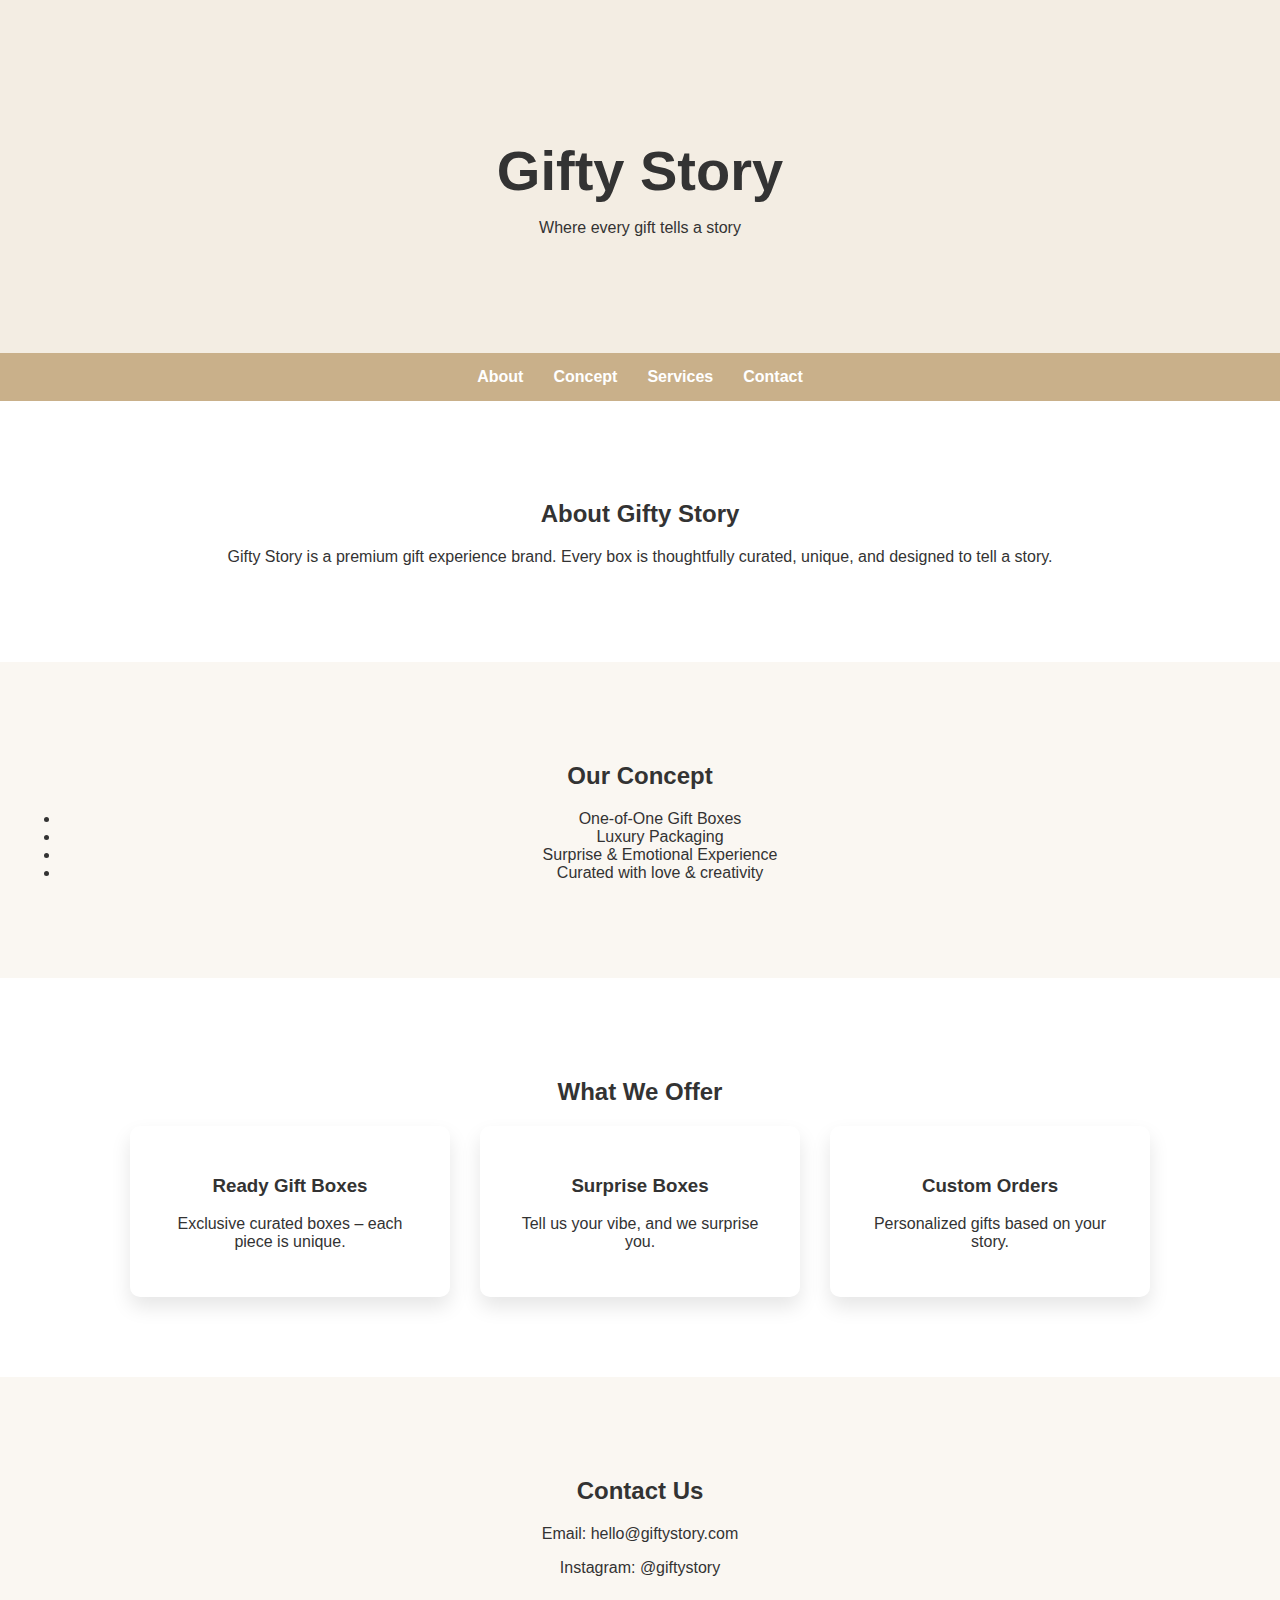
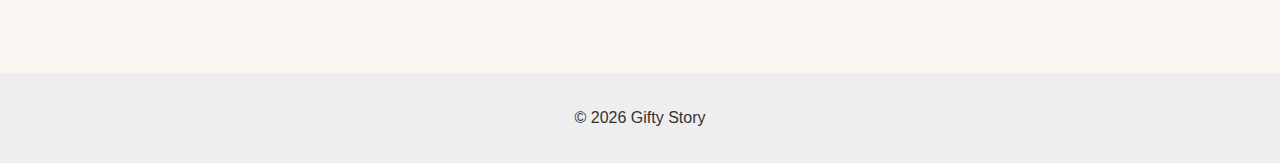
<file: gifty-story/index.html>
<!DOCTYPE html>
<html lang="en">
<head>
  <meta charset="UTF-8" />
  <title>Gifty Story</title>
  <link rel="stylesheet" href="style.css" />
</head>
<body>

<header class="hero">
  <h1>Gifty Story</h1>
  <p>Where every gift tells a story</p>
</header>

<nav class="nav">
  <a href="#about">About</a>
  <a href="#concept">Concept</a>
  <a href="#services">Services</a>
  <a href="#contact">Contact</a>
</nav>

<section id="about" class="section">
  <h2>About Gifty Story</h2>
  <p>
    Gifty Story is a premium gift experience brand.
    Every box is thoughtfully curated, unique, and designed to tell a story.
  </p>
</section>

<section id="concept" class="section light">
  <h2>Our Concept</h2>
  <ul>
    <li>One-of-One Gift Boxes</li>
    <li>Luxury Packaging</li>
    <li>Surprise & Emotional Experience</li>
    <li>Curated with love & creativity</li>
  </ul>
</section>

<section id="services" class="section">
  <h2>What We Offer</h2>

  <div class="cards">
    <div class="card">
      <h3>Ready Gift Boxes</h3>
      <p>Exclusive curated boxes – each piece is unique.</p>
    </div>

    <div class="card">
      <h3>Surprise Boxes</h3>
      <p>Tell us your vibe, and we surprise you.</p>
    </div>

    <div class="card">
      <h3>Custom Orders</h3>
      <p>Personalized gifts based on your story.</p>
    </div>
  </div>
</section>

<section id="contact" class="section light">
  <h2>Contact Us</h2>
  <p>Email: hello@giftystory.com</p>
  <p>Instagram: @giftystory</p>
</section>

<footer>
  <p>© 2026 Gifty Story</p>
</footer>

</body>
</html>
</file>
<file: gifty-story/style.css>
body {
  margin: 0;
  font-family: 'Segoe UI', sans-serif;
  color: #333;
}

.hero {
  background: #f3ede3;
  text-align: center;
  padding: 100px 20px;
}

.hero h1 {
  font-size: 56px;
  margin-bottom: 10px;
}

.nav {
  display: flex;
  justify-content: center;
  gap: 30px;
  padding: 15px;
  background: #c9b08a;
}

.nav a {
  color: white;
  text-decoration: none;
  font-weight: bold;
}

.section {
  padding: 80px 20px;
  text-align: center;
}

.section.light {
  background: #faf7f2;
}

.cards {
  display: flex;
  justify-content: center;
  gap: 30px;
  flex-wrap: wrap;
}

.card {
  background: white;
  padding: 30px;
  width: 260px;
  box-shadow: 0 10px 20px rgba(0,0,0,0.1);
  border-radius: 10px;
}

footer {
  text-align: center;
  padding: 20px;
  background: #eee;
}
</file>
